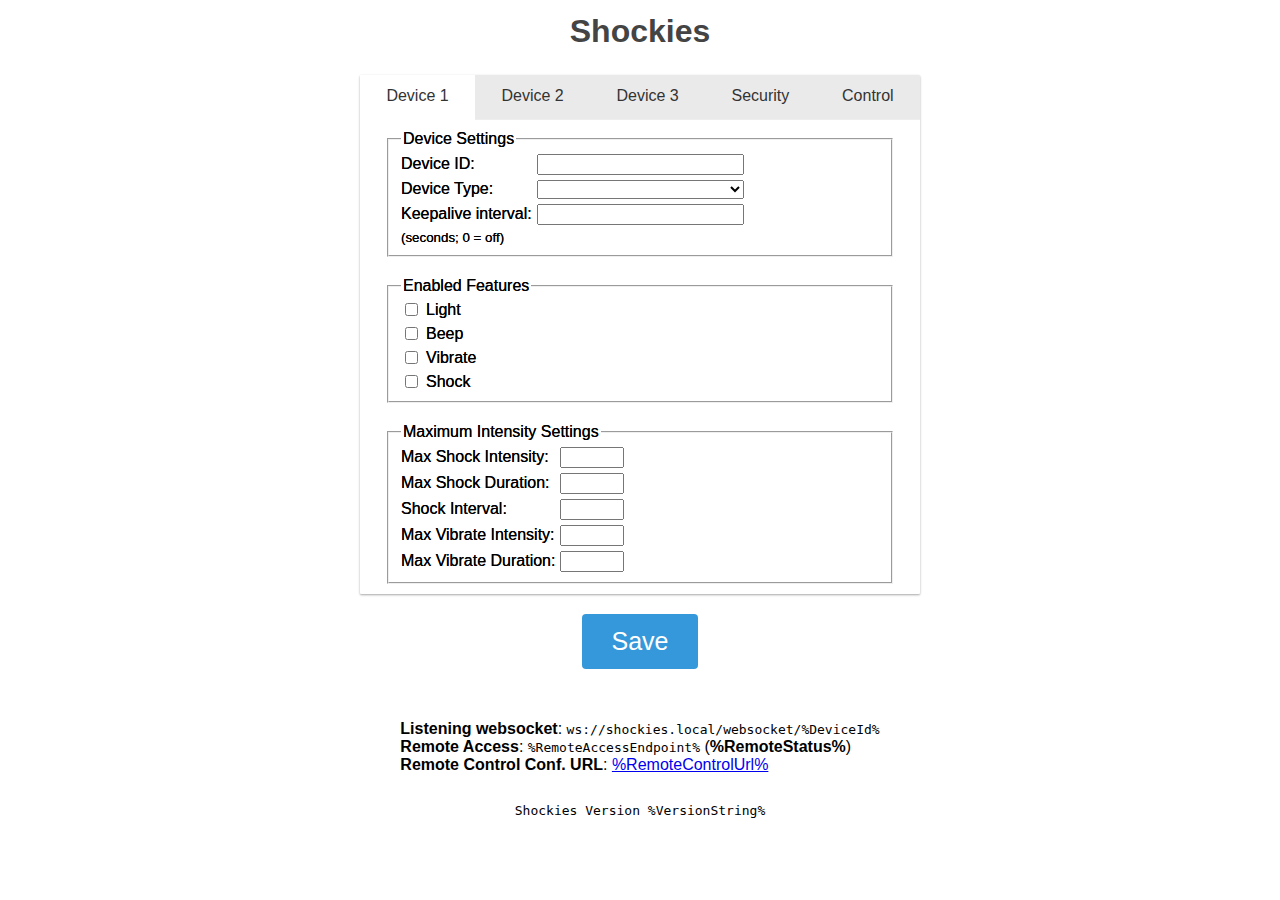
<file: data/index.html>
<!DOCTYPE html>
<html lang="en">
<head>
	<title>Shockies - Safety Configuration</title>
	<meta name="viewport" content="width=device-width, initial-scale=1.0">
	<meta charset="UTF-8">
	<link rel="stylesheet" href="styles.css">
	<script type="text/javascript">
		document.addEventListener("DOMContentLoaded", function () {
			let webSocket = null;
			const button = document.querySelector('#sendButton');

			if (window.location.protocol === 'file:') {
				webSocket = new WebSocket("ws://shockies.local/websocket/");
			} else {
				webSocket = new WebSocket("ws://" + window.location.hostname + "/websocket/%DeviceId%");
			}
			webSocket.addEventListener('open', function (event) {
				button.disabled = false;
			});

			const SendCommand = e => {
				if (webSocket != null && webSocket.readyState === WebSocket.OPEN) {
					const mode = document.querySelector('input[name="mode"]:checked').value;
					const intensity = document.querySelector('input[name="intensity"]').value;
					const key = document.querySelector('#command_access_key').value;
					webSocket.send(`${mode} 0 ${intensity} ${key}`);
				}
			};
			const ResetCommand = e => {
				if (webSocket != null && webSocket.readyState === WebSocket.OPEN) {
					webSocket.send("R");
				}
			};

			button.addEventListener('mousedown', SendCommand);
			button.addEventListener('mouseup', ResetCommand);

			button.addEventListener('touchstart', SendCommand);
			button.addEventListener('touchend',ResetCommand);

			window.setInterval(() => {
				if (webSocket != null && webSocket.readyState === WebSocket.OPEN) {
					webSocket.send("P");
				}
			}, 30000);

			const devType0 = document.querySelector('#device_type0');
			const devType1 = document.querySelector('#device_type1');
			const devType2 = document.querySelector('#device_type2');
			devType0.value = devType0.dataset.value;
			devType1.value = devType1.dataset.value;
			devType2.value = devType2.dataset.value;
		});
	</script>
</head>
<body>
<main>
	<h1>Shockies</h1>
	<form action="/submit" method="post">
		<div class="tab-wrap">
			<input type="radio" id="tab1" name="tabGroup1" class="tab" checked>
			<label for="tab1">Device 1</label>
			<input type="radio" id="tab2" name="tabGroup1" class="tab">
			<label for="tab2">Device 2</label>
			<input type="radio" id="tab3" name="tabGroup1" class="tab">
			<label for="tab3">Device 3</label>
			<input type="radio" id="tab4" name="tabGroup1" class="tab">
			<label for="tab4">Security</label>
			<input type="radio" id="tab5" name="tabGroup1" class="tab">
			<label for="tab5">Control</label>
			<div class="tab__content">
				<fieldset class="input-grid">
					<legend>Device Settings</legend>
					<label for="device_id0">Device ID:</label>
					<input type="number" id="device_id0" name="device_id0" min="0" max="65535"
					       value="%Device0.DeviceId%">
					<label for="device_type0">Device Type:</label>
					<select id="device_type0" name="device_type0" data-value="%Device0.DeviceType%">
						<option value="0">Petrainer / PET998DR Clone</option>
						<option value="1">FunniPets / AliExpress Generic</option>
					</select>
					<label for="device_keepalive_interval0">Keepalive interval:</label>
					<input type="number" id="device_keepalive_interval0" name="device_keepalive_interval0" min="0" max="3600" value="%Device0.KeepaliveInterval%">
					<small>(seconds; 0 = off)</small>
				</fieldset>
				<fieldset class="input-grid">
					<legend>Enabled Features</legend>
					<input type="checkbox" id="feature_light0" name="feature_light0" %Device0.LightEnabled%>
					<label for="feature_light0">Light</label>
					<input type="checkbox" id="feature_beep0" name="feature_beep0" %Device0.BeepEnabled%>
					<label for="feature_beep0">Beep</label>
					<input type="checkbox" id="feature_vibrate0" name="feature_vibrate0" %Device0.VibrateEnabled%>
					<label for="feature_vibrate0">Vibrate</label>
					<input type="checkbox" id="feature_shock0" name="feature_shock0" %Device0.ShockEnabled%>
					<label for="feature_shock0">Shock</label>
				</fieldset>
				<fieldset class="input-grid">
					<legend>Maximum Intensity Settings</legend>
					<label for="shock_max_intensity0">Max Shock Intensity:</label>
					<input type="number" id="shock_max_intensity0" name="shock_max_intensity0" min="1" max="100"
					       value="%Device0.ShockIntensity%">
					<label for="shock_max_duration0">Max Shock Duration:</label>
					<input type="number" id="shock_max_duration0" name="shock_max_duration0" min="1" max="10"
					       value="%Device0.ShockDuration%">
					<label for="shock_interval0">Shock Interval:</label>
					<input type="number" id="shock_interval0" name="shock_interval0" min="1" max="10"
					       value="%Device0.ShockInterval%">
					<label for="vibrate_max_intensity0">Max Vibrate Intensity:</label>
					<input type="number" id="vibrate_max_intensity0" name="vibrate_max_intensity0" min="1" max="100"
					       value="%Device0.VibrateIntensity%">
					<label for="vibrate_max_duration0">Max Vibrate Duration:</label>
					<input type="number" id="vibrate_max_duration0" name="vibrate_max_duration0" min="1" max="10"
					       value="%Device0.VibrateDuration%">
				</fieldset>
			</div>
			<div class="tab__content">
				<fieldset class="input-grid">
					<legend>Device Settings</legend>
					<label for="device_id1">Device ID:</label>
					<input type="number" id="device_id1" name="device_id1" min="0" max="65535"
					       value="%Device1.DeviceId%">
					<label for="device_type1">Device Type:</label>
					<select id="device_type1" name="device_type1" data-value="%Device1.DeviceType%">
						<option value="0">Petrainer / PET998DR Clone</option>
						<option value="1">FunniPets / AliExpress Generic</option>
					</select>
					<label for="device_keepalive_interval1">Keepalive interval (seconds; ):</label>
					<input type="number" id="device_keepalive_interval1" name="device_keepalive_interval1" min="0" max="3600" value="%Device1.KeepaliveInterval%">
					<small>(seconds; 0 = off)</small>
				</fieldset>
				<fieldset class="input-grid">
					<legend>Enabled Features</legend>
					<input type="checkbox" id="feature_light1" name="feature_light1" %Device1.LightEnabled%>
					<label for="feature_light1">Light</label>
					<input type="checkbox" id="feature_beep1" name="feature_beep1" %Device1.BeepEnabled%>
					<label for="feature_beep1">Beep</label>
					<input type="checkbox" id="feature_vibrate1" name="feature_vibrate1" %Device1.VibrateEnabled%>
					<label for="feature_vibrate1">Vibrate</label>
					<input type="checkbox" id="feature_shock1" name="feature_shock1" %Device1.ShockEnabled%>
					<label for="feature_shock1">Shock</label>
				</fieldset>
				<fieldset class="input-grid">
					<legend>Maximum Intensity Settings</legend>
					<label for="shock_max_intensity1">Max Shock Intensity:</label>
					<input type="number" id="shock_max_intensity1" name="shock_max_intensity1" min="1" max="100"
					       value="%Device1.ShockIntensity%">
					<label for="shock_max_duration1">Max Shock Duration:</label>
					<input type="number" id="shock_max_duration1" name="shock_max_duration1" min="1" max="10"
					       value="%Device1.ShockDuration%">
					<label for="shock_interval1">Shock Interval:</label>
					<input type="number" id="shock_interval1" name="shock_interval1" min="1" max="10"
					       value="%Device1.ShockInterval%">
					<label for="vibrate_max_intensity1">Max Vibrate Intensity:</label>
					<input type="number" id="vibrate_max_intensity1" name="vibrate_max_intensity1" min="1" max="100"
					       value="%Device1.VibrateIntensity%">
					<label for="vibrate_max_duration1">Max Vibrate Duration:</label>
					<input type="number" id="vibrate_max_duration1" name="vibrate_max_duration1" min="1" max="10"
					       value="%Device1.VibrateDuration%">
				</fieldset>
			</div>
			<div class="tab__content">
				<fieldset class="input-grid">
					<legend>Device Settings</legend>
					<label for="device_id2">Device ID:</label>
					<input type="number" id="device_id2" name="device_id2" min="0" max="65535"
					       value="%Device2.DeviceId%">
					<label for="device_type2">Device Type:</label>
					<select id="device_type2" name="device_type2" data-value="%Device2.DeviceType%">
						<option value="0">Petrainer / PET998DR Clone</option>
						<option value="1">FunniPets / AliExpress Generic</option>
					</select>
					<label for="device_keepalive_interval2">Keepalive interval (seconds; ):</label>
					<input type="number" id="device_keepalive_interval2" name="device_keepalive_interval2" min="0" max="3600" value="%Device2.KeepaliveInterval%">
					<small>(seconds; 0 = off)</small>
				</fieldset>
				<fieldset class="input-grid">
					<legend>Enabled Features</legend>
					<input type="checkbox" id="feature_light2" name="feature_light2" %Device2.LightEnabled%>
					<label for="feature_light2">Light</label>
					<input type="checkbox" id="feature_beep2" name="feature_beep2" %Device2.BeepEnabled%>
					<label for="feature_beep2">Beep</label>
					<input type="checkbox" id="feature_vibrate2" name="feature_vibrate2" %Device2.VibrateEnabled%>
					<label for="feature_vibrate2">Vibrate</label>
					<input type="checkbox" id="feature_shock2" name="feature_shock2" %Device2.ShockEnabled%>
					<label for="feature_shock2">Shock</label>
				</fieldset>
				<fieldset class="input-grid">
					<legend>Maximum Intensity Settings</legend>
					<label for="shock_max_intensity2">Max Shock Intensity:</label>
					<input type="number" id="shock_max_intensity2" name="shock_max_intensity2" min="1" max="100"
					       value="%Device2.ShockIntensity%">
					<label for="shock_max_duration2">Max Shock Duration:</label>
					<input type="number" id="shock_max_duration2" name="shock_max_duration2" min="1" max="10"
					       value="%Device2.ShockDuration%">
					<label for="shock_interval2">Shock Interval:</label>
					<input type="number" id="shock_interval2" name="shock_interval2" min="1" max="10"
					       value="%Device2.ShockInterval%">
					<label for="vibrate_max_intensity2">Max Vibrate Intensity:</label>
					<input type="number" id="vibrate_max_intensity2" name="vibrate_max_intensity2" min="1" max="100"
					       value="%Device2.VibrateIntensity%">
					<label for="vibrate_max_duration2">Max Vibrate Duration:</label>
					<input type="number" id="vibrate_max_duration2" name="vibrate_max_duration2" min="1" max="10"
					       value="%Device2.VibrateDuration%">
				</fieldset>
			</div>
			<div class="tab__content">
				<fieldset class="input-grid">
					<legend>Security</legend>
					<input type="checkbox" id="require_device_id" name="require_device_id"
					       title="Require DeviceID to be part of the local websocket URI" %RequireDeviceId%>
					<label for="require_device_id">Require device ID for local control</label>
					<label for="command_access_key">Command Access Key:</label>
					<input type="text" id="command_access_key" name="command_access_key" maxlength="64" pattern="[^ ]*"
					       title="Require additional access key to send commands (no spaces!)" value="%CommandAccessKey%">
				</fieldset>
				<fieldset class="input-grid">
					<legend>Remote Access</legend>
					<input type="checkbox" id="allow_remote_access" name="allow_remote_access"
					       title="Let this device connect to a remote controller" %AllowRemoteAccess%>
					<label for="allow_remote_access">Allow Remote Access</label>
					<label for="remote_access_endpoint">Remote Endpoint:</label>
					<input type="text" id="remote_access_endpoint" name="remote_access_endpoint" value="%RemoteAccessEndpoint%">
				</fieldset>
				<div class="input-grid">
					<a href="http://shockies.local/update">Update Firmware</a>
				</div>
			</div>
			<div class="tab__content">
				<fieldset class="input-grid">
					<legend>Mode</legend>
					<input type="radio" id="mode_light" name="mode" value="L">
					<label for="mode_light">Light</label>
					<input type="radio" id="mode_beep" name="mode" value="B">
					<label for="mode_beep">Beep</label>
					<input type="radio" id="mode_vibrate" name="mode" value="V" checked>
					<label for="mode_vibrate">Vibrate</label>
					<input type="radio" id="mode_shock" name="mode" value="S">
					<label for="mode_shock">Shock</label>
				</fieldset>
				<div class="input-grid">
					<label for="intensity">Intensity:</label>
					<input type="number" id="intensity" name="intensity" min="0" max="100" value="10">
				</div>
				<input id="sendButton" class="button" type="button" Value="Send" disabled/>
			</div>
		</div>
		<input type="hidden" name="configure_features" value="true"/>
		<input class="button" type="submit" value="Save"/>
	</form>
	<p>
		<strong>Listening websocket</strong>: <code>ws://shockies.local/websocket/%DeviceId%</code><br>
		<strong>Remote Access</strong>: <code>%RemoteAccessEndpoint%</code> (<strong>%RemoteStatus%</strong>)<br>
		<strong>Remote Control Conf. URL</strong>: <a href="%RemoteControlUrl%">%RemoteControlUrl%</a>
	</p>
	<pre>Shockies Version %VersionString%</pre>
</main>
</body>
</html>
</file>
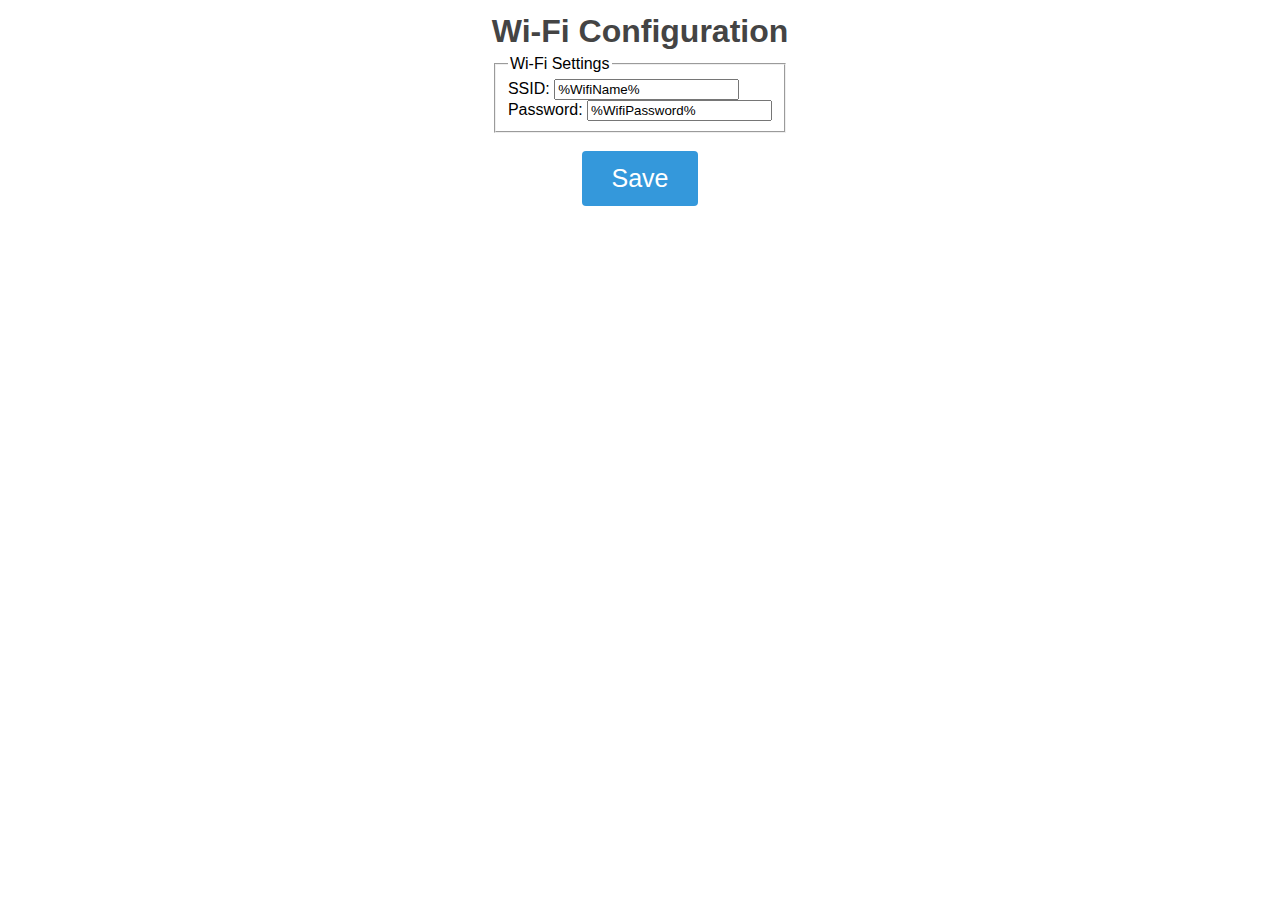
<file: data/setup.html>
<!DOCTYPE html>
<html lang="en">
<head>
	<meta name="viewport" content="width=device-width, initial-scale=1.0">
	<meta charset="UTF-8">
	<title>Shockies - Wi-Fi Configuration</title>
	<link rel="stylesheet" href="styles.css">
</head>
<body>
<main>
	<h1>Wi-Fi Configuration</h1>
	<form action="/submit" method="post" accept-charset="utf-8">
		<fieldset id="wifi_settings">
			<legend>Wi-Fi Settings</legend>
			<div>
				<label for="wifi_ssid">SSID:</label>
				<input type="text" id="wifi_ssid" name="wifi_ssid" minlength="1" maxlength="32" value="%WifiName%"><br/>
			</div>
			<div>
				<label for="wifi_password">Password:</label>
				<input type="text" id="wifi_password" name="wifi_password" minlength="8" maxlength="64" value="%WifiPassword%"><br/>
			</div>
		</fieldset>
		<br>
		<input type="hidden" name="configure_wifi" value="true"/>
		<input class="button" type="submit" Value="Save"/>
	</form>
</main>
</body>
</html>
</file>
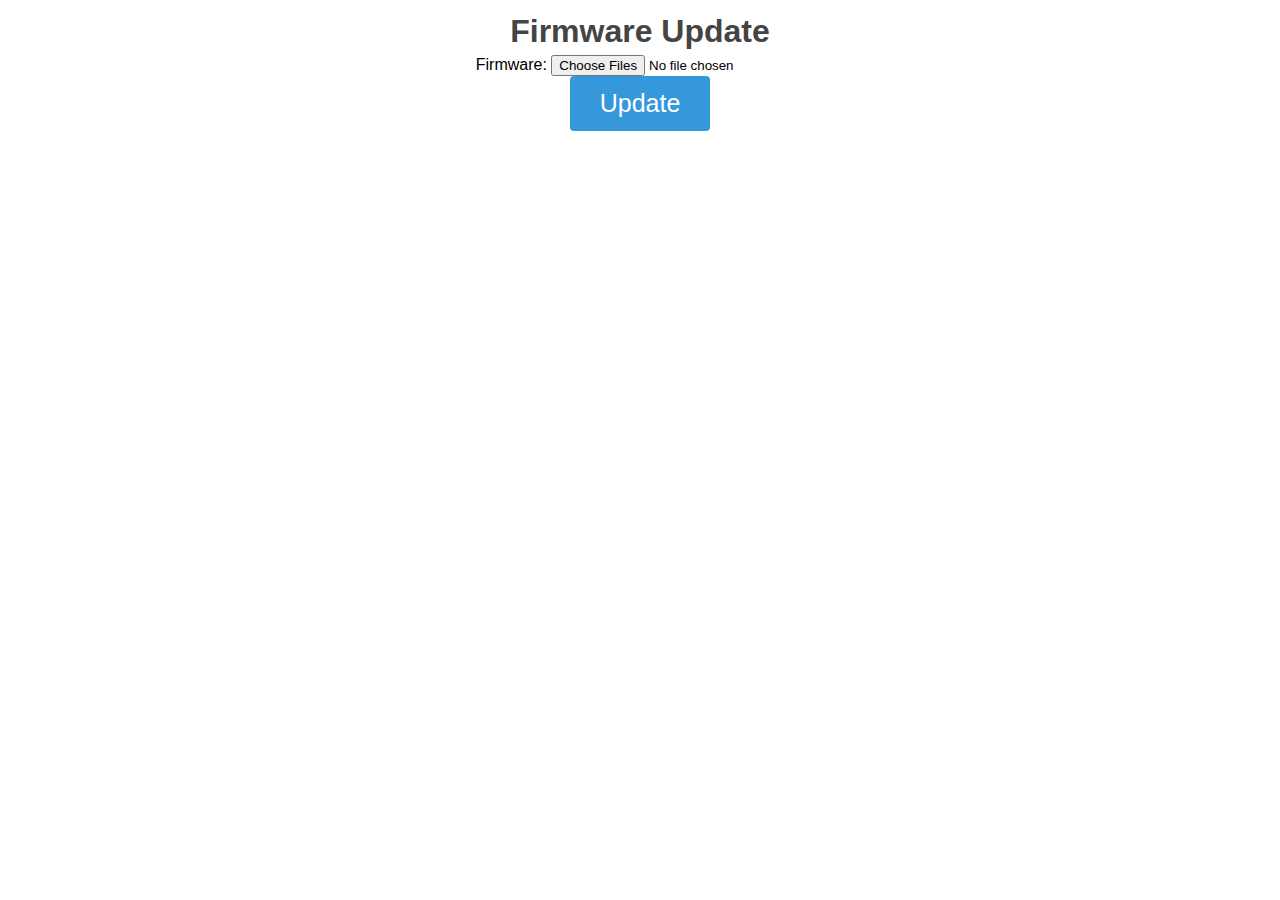
<file: data/update.html>
<!DOCTYPE html>
<html lang="en">
<head>
	<title>Shockies - Update</title>
	<meta name="viewport" content="width=device-width, initial-scale=1.0">
	<meta charset="UTF-8">
	<link rel="stylesheet" href="styles.css">
</head>
<body>
<main>
	<h1>Firmware Update</h1>
	<form action="/update" method="post" enctype="multipart/form-data">
		<label for="firmware">Firmware:</label>
		<input id="firmware" name="uploadfile" type="file" accept=".bin" multiple>
		<input class="button" type="submit" value="Update"/>
	</form>
</main>
</body>
</html>
</file>
<file: data/styles.css>
main {
	font-family: Helvetica, sans-serif;
	display: flex;
	align-items: center;
	flex-direction: column;
}

h1, h3 {
	color: #444444;
	margin: 5px;
}

a {
	text-align: center;
}

.button {
	display: block;
	background-color: #3498db;
	border: none;
	color: white;
	padding: 13px 30px;
	text-decoration: none;
	font-size: 25px;
	margin: 0px auto 35px;
	cursor: pointer;
	border-radius: 4px;
}

.button:active {
	background-color: #2980b9;
}

.input-grid {
	display: grid;
	grid-template-columns: fit-content(30ch) fit-content(50ch);
	grid-template-rows: auto;
	grid-auto-rows: min-content;
	grid-gap: 5px 5px;
	align-items: center;
}

.tab-wrap {
	-webkit-transition: 0.3s box-shadow ease;
	transition: 0.3s box-shadow ease;
	border-radius: 1px;
	max-width: 35em;
	display: -webkit-box;
	display: -ms-flexbox;
	display: flex;
	-ms-flex-wrap: wrap;
	flex-wrap: wrap;
	position: relative;
	list-style: none;
	background-color: #fff;
	margin: 20px 0;
	box-shadow: 0 1px 3px rgba(0, 0, 0, 0.12), 0 1px 2px rgba(0, 0, 0, 0.24);
}

.tab {
	display: none;
}

.tab:checked:nth-of-type(1) ~ .tab__content:nth-of-type(1) {
	opacity: 1;
	position: relative;
	top: 0;
	z-index: 100;
	text-shadow: 0 0 0;
}

.tab:checked:nth-of-type(2) ~ .tab__content:nth-of-type(2) {
	opacity: 1;
	position: relative;
	top: 0;
	z-index: 100;
	text-shadow: 0 0 0;
}

.tab:checked:nth-of-type(3) ~ .tab__content:nth-of-type(3) {
	opacity: 1;
	position: relative;
	top: 0;
	z-index: 100;
	text-shadow: 0 0 0;
}

.tab:checked:nth-of-type(4) ~ .tab__content:nth-of-type(4) {
	opacity: 1;
	position: relative;
	top: 0;
	z-index: 100;
	text-shadow: 0 0 0;
}

.tab:checked:nth-of-type(5) ~ .tab__content:nth-of-type(5) {
	opacity: 1;
	position: relative;
	top: 0;
	z-index: 100;
	text-shadow: 0 0 0;
}

.tab:first-of-type:not(:last-of-type) + label {
	border-top-right-radius: 0;
	border-bottom-right-radius: 0;
}

.tab:not(:first-of-type):not(:last-of-type) + label {
	border-radius: 0;
}

.tab:last-of-type:not(:first-of-type) + label {
	border-top-left-radius: 0;
	border-bottom-left-radius: 0;
}

.tab:checked + label {
	background-color: #fff;
	box-shadow: 0 -1px 0 #fff inset;
	cursor: default;
}

.tab:checked + label:hover {
	box-shadow: 0 -1px 0 #fff inset;
	background-color: #fff;
}

.tab + label {
	box-shadow: 0 -1px 0 #eee inset;
	border-radius: 1px 1px 0 0;
	cursor: pointer;
	display: block;
	text-decoration: none;
	color: #333;
	-webkit-box-flex: 3;
	-ms-flex-positive: 3;
	flex-grow: 3;
	text-align: center;
	background-color: #eaeaea;
	-webkit-user-select: none;
	-moz-user-select: none;
	-ms-user-select: none;
	user-select: none;
	text-align: center;
	-webkit-transition: 0.3s background-color ease, 0.3s box-shadow ease;
	transition: 0.3s background-color ease, 0.3s box-shadow ease;
	height: 45px;
	box-sizing: border-box;
	padding: 12px;
}

.tab + label:hover {
	background-color: #f9f9f9;
	box-shadow: 0 1px 0 #f4f4f4 inset;
}

.tab__content {
	padding: 10px 25px;
	background-color: transparent;
	position: absolute;
	width: 100%;
	z-index: -1;
	opacity: 0;
	left: 0;
	border-radius: 1px;
	display: flex;
	align-items: stretch;
	flex-direction: column;
	gap: 20px 0px;
}

@media (prefers-color-scheme: dark) {
	html {
		background: #101010;
		color: #D0D0D0;
	}

	a {
		color: #58A3FF;
	}

	a:active {
		color: #A1D0FF;
	}

	a:visited {
		color: #8B5AFF;
	}

	.tab-wrap {
		background: #181818;
		border-color: #ccc;
		box-shadow: 0 1px 3px rgba(0, 0, 0, 0.5), 0 1px 2px rgba(0, 0, 0, 0.75);
	}

	.tab:checked + label {
		background-color: #181818;
		box-shadow: 0 -1px 0 #181818 inset;
		cursor: default;
	}

	.tab:checked + label:hover {
		box-shadow: 0 -1px 0 #333 inset;
		background-color: #222;
	}

	.tab + label:hover {
		background-color: #595959;
		color: #ccc;
		box-shadow: 0 1px 0 #777 inset;
	}

	.tab + label {
		background-color: #393939;
		color: #ccc;
		box-shadow: 0 -1px 0 #444 inset;
	}

	input, select {
		background-color: #666;
		color: #D0D0D0;
		border-color: #808080;
	}

	fieldset {
		border-color: #808080;
	}
}
</file>
